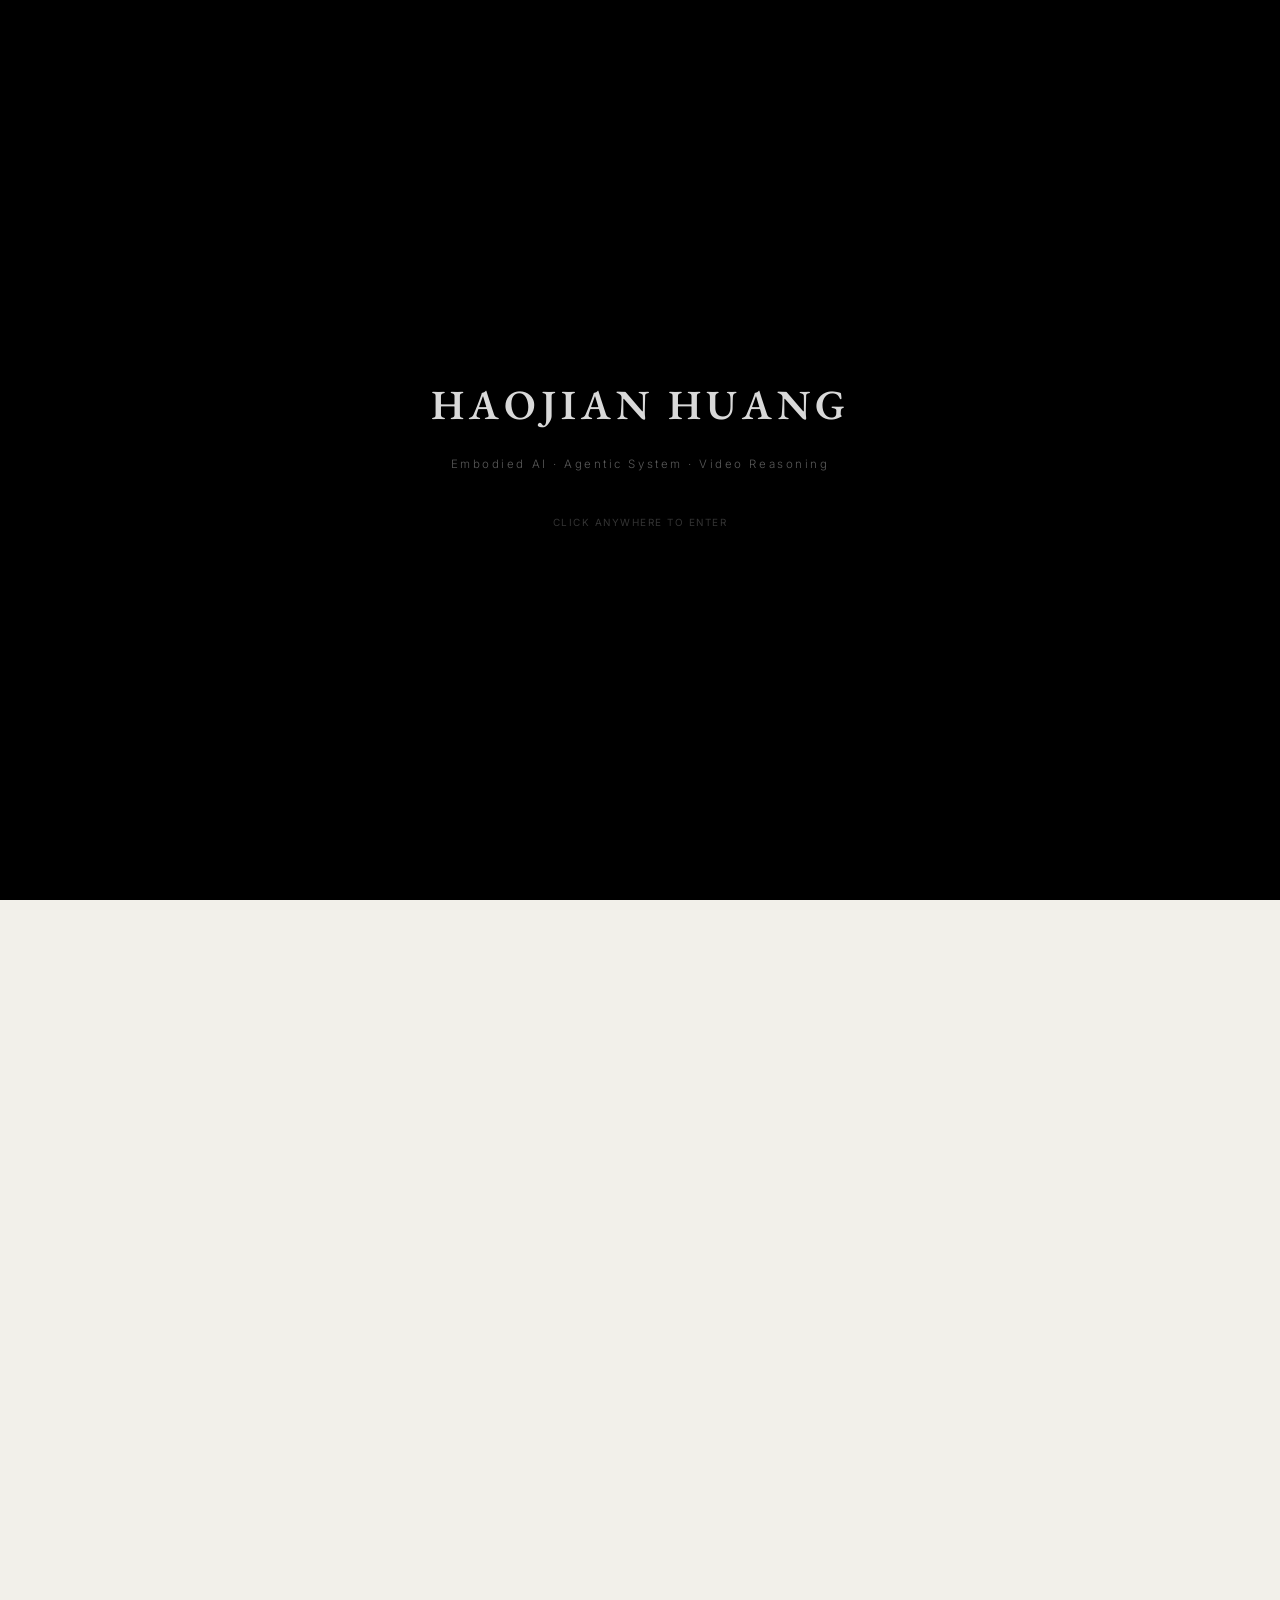
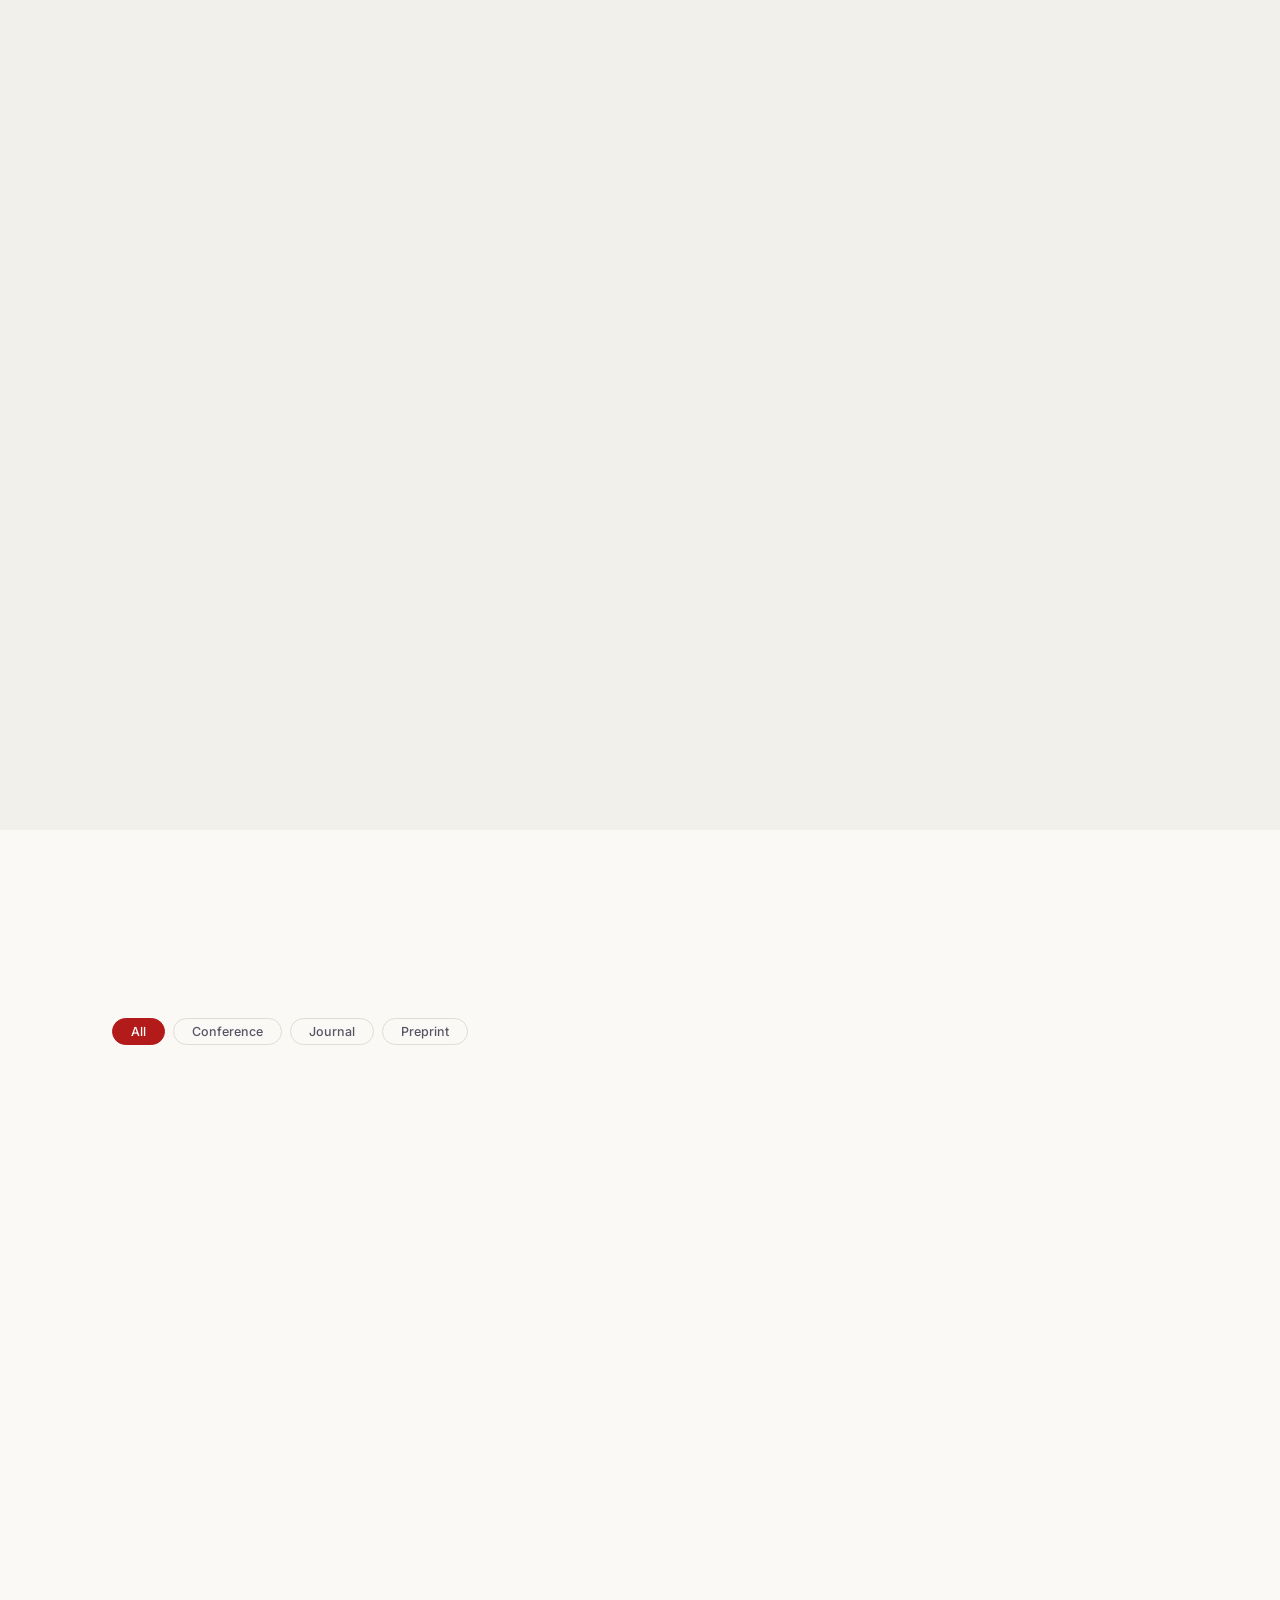
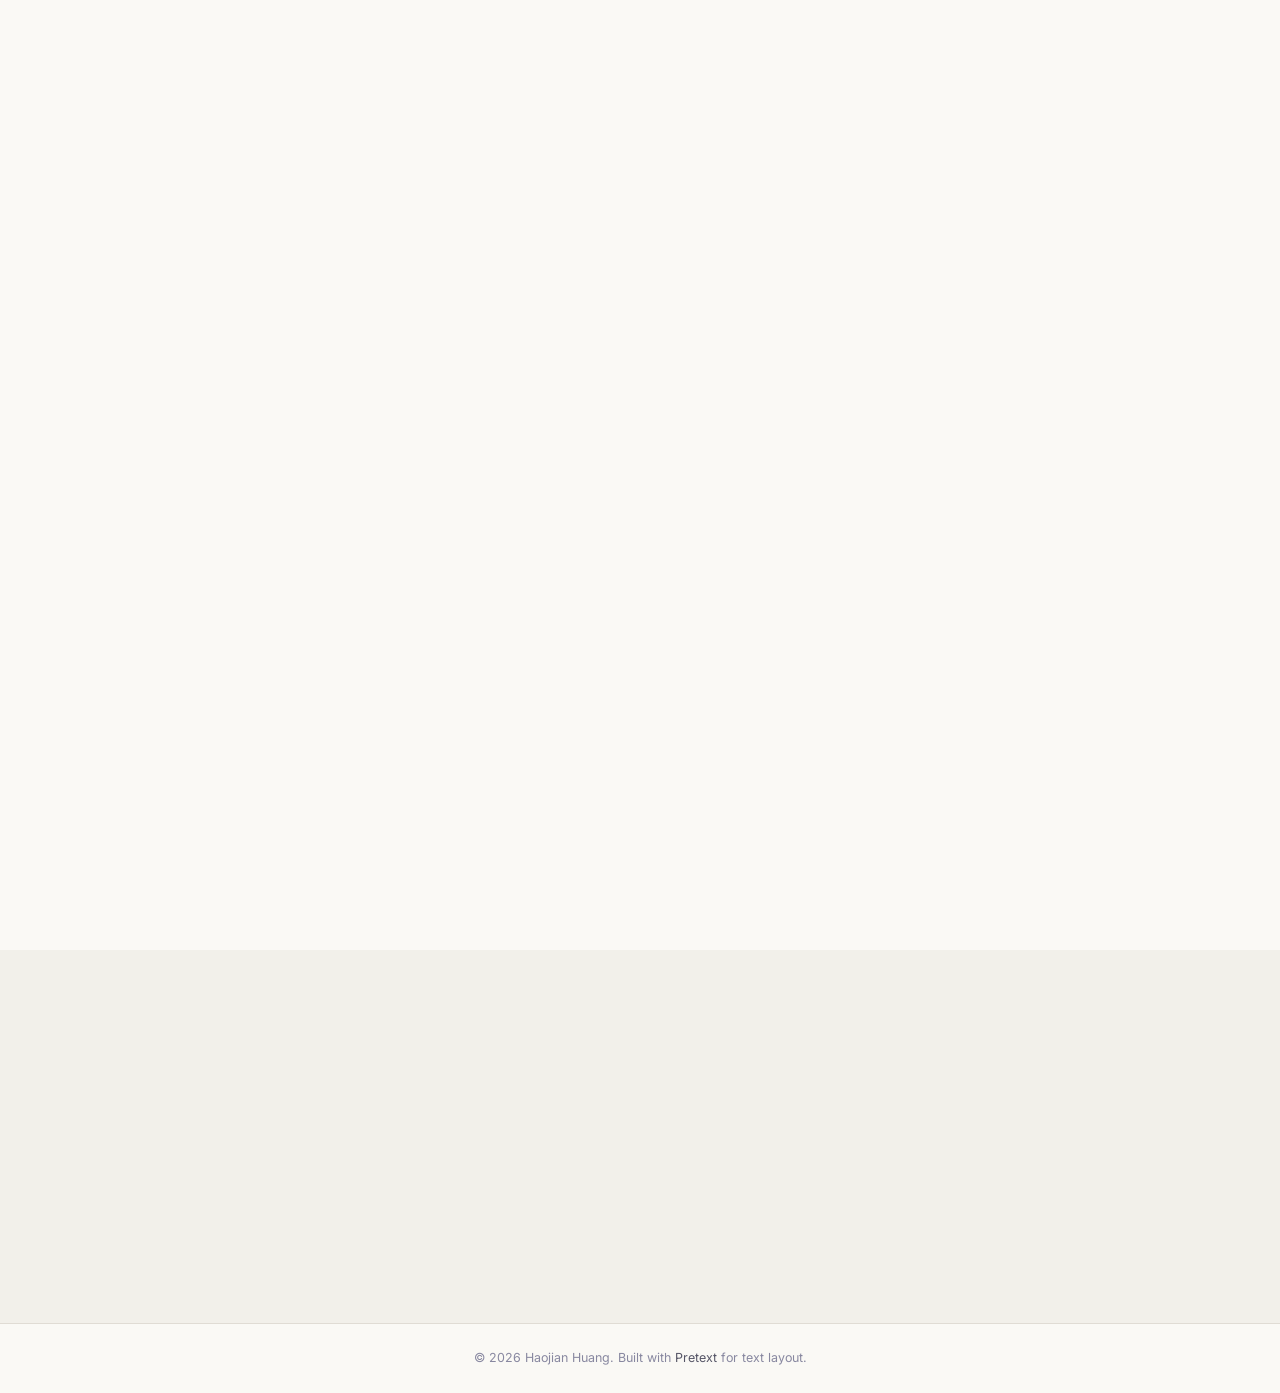
<file: index.html>
<!DOCTYPE html>
<html lang="en" data-theme="light">
<head>
  <meta charset="UTF-8">
  <meta name="viewport" content="width=device-width, initial-scale=1.0">
  <title>Haojian Huang (黃浩健) | Embodied AI Researcher</title>
  <meta name="description" content="Haojian Huang — Embodied AI Algorithm Researcher at Knowin. Embodied AI, Agentic Systems, Video Reasoning.">
  <meta name="author" content="Haojian Huang">
  <meta name="keywords" content="Haojian Huang, 黄浩健, 黃浩健, Embodied AI, 具身智能, Agentic System, 智能体, Knowin, 诺因智能, video reasoning, 视频推理, Find Fix Reason, Context Repair, 学术合作, 本科生科研, 招收实习生, research collaboration, ICML, NeurIPS, AAAI, ACM MM, ACL">
  <meta name="robots" content="index,follow,max-image-preview:large,max-snippet:-1,max-video-preview:-1">
  <meta name="googlebot" content="index,follow,max-image-preview:large,max-snippet:-1,max-video-preview:-1">
  <link rel="canonical" href="https://jethrojames.github.io/">
  <link rel="alternate" hreflang="en" href="https://jethrojames.github.io/">
  <link rel="alternate" hreflang="zh" href="https://jethrojames.github.io/">
  <meta property="og:title" content="Haojian Huang (黄浩健) | Embodied AI Researcher">
  <meta property="og:description" content="Embodied AI Algorithm Researcher at Knowin — Video Reasoning, Agentic Systems. Open to research collaboration.">
  <meta property="og:type" content="website">
  <meta property="og:url" content="https://jethrojames.github.io/">
  <meta property="og:image" content="https://jethrojames.github.io/me.jpg">
  <meta property="og:locale" content="en_US">
  <meta property="og:locale:alternate" content="zh_CN">
  <meta name="twitter:card" content="summary_large_image">
  <meta name="twitter:title" content="Haojian Huang (黄浩健) | Embodied AI Researcher">
  <meta name="twitter:description" content="Embodied AI Algorithm Researcher at Knowin. Open to collaboration with students of all backgrounds.">
  <meta name="twitter:image" content="https://jethrojames.github.io/me.jpg">
  <script type="application/ld+json">
  {
    "@context": "https://schema.org",
    "@type": "Person",
    "@id": "https://jethrojames.github.io/#person",
    "name": "Haojian Huang",
    "alternateName": ["黄浩健", "黃浩健"],
    "url": "https://jethrojames.github.io/",
    "image": "https://jethrojames.github.io/me.jpg",
    "description": "Embodied AI Algorithm Researcher at Knowin, working on embodied AI, agentic systems, and video reasoning.",
    "jobTitle": "Embodied AI Algorithm Researcher",
    "email": "mailto:haojianhuang927@gmail.com",
    "worksFor": {
      "@type": "Organization",
      "name": "Knowin"
    },
    "alumniOf": {
      "@type": "CollegeOrUniversity",
      "name": "The University of Hong Kong"
    },
    "knowsAbout": ["Embodied AI", "Agentic Systems", "Video Reasoning", "Multi-View Learning", "Evidential Deep Learning"],
    "sameAs": [
      "https://scholar.google.com/citations?user=ab5uUAcAAAAJ",
      "https://github.com/JethroJames"
    ]
  }
  </script>
  <link rel="preconnect" href="https://fonts.googleapis.com">
  <link rel="preconnect" href="https://fonts.gstatic.com" crossorigin>
  <link href="https://fonts.googleapis.com/css2?family=EB+Garamond:ital,wght@0,400;0,500;0,600;0,700;1,400;1,500&family=Inter:wght@300;400;500;600;700&family=JetBrains+Mono:wght@400;500&display=swap" rel="stylesheet">
  <link rel="stylesheet" href="style.css">
</head>
<body>

  <!-- Loading Screen -->
  <div class="loader" id="loader">
    <canvas id="cosmosCanvas"></canvas>
    <div class="loader-inner">
      <div class="loader-text">
        <span class="loader-char">H</span><span class="loader-char">a</span><span class="loader-char">o</span><span class="loader-char">j</span><span class="loader-char">i</span><span class="loader-char">a</span><span class="loader-char">n</span><span class="loader-char">&nbsp;</span><span class="loader-char">H</span><span class="loader-char">u</span><span class="loader-char">a</span><span class="loader-char">n</span><span class="loader-char">g</span>
      </div>
      <div class="loader-sub">Embodied AI · Agentic System · Video Reasoning</div>
      <div class="loader-skip">Click anywhere to enter</div>
    </div>
  </div>
  <script type="importmap">{"imports":{"three":"https://esm.sh/three@0.170.0","three/addons/":"https://esm.sh/three@0.170.0/examples/jsm/"}}</script>
  <script type="module">
  import * as THREE from 'three';
  import {EffectComposer} from 'three/addons/postprocessing/EffectComposer.js';
  import {RenderPass} from 'three/addons/postprocessing/RenderPass.js';
  import {UnrealBloomPass} from 'three/addons/postprocessing/UnrealBloomPass.js';

  const canvas = document.getElementById('cosmosCanvas');
  const renderer = new THREE.WebGLRenderer({canvas, antialias: true});
  renderer.setPixelRatio(Math.min(window.devicePixelRatio, 2));
  renderer.setSize(window.innerWidth, window.innerHeight);

  const scene = new THREE.Scene();
  scene.background = new THREE.Color(0x050302);
  scene.fog = new THREE.FogExp2(0x050302, 0.00045);

  const cam = new THREE.PerspectiveCamera(65, window.innerWidth / window.innerHeight, 0.1, 3000);
  cam.position.z = 0;

  const composer = new EffectComposer(renderer);
  composer.addPass(new RenderPass(scene, cam));
  const bloom = new UnrealBloomPass(
    new THREE.Vector2(window.innerWidth, window.innerHeight), 0.85, 0.8, 0.15
  );
  composer.addPass(bloom);

  function makeGlowTexture(size) {
    const c = document.createElement('canvas');
    c.width = c.height = size;
    const g = c.getContext('2d');
    const half = size / 2;
    const grad = g.createRadialGradient(half, half, 0, half, half, half);
    grad.addColorStop(0, 'rgba(255,220,160,0.7)');
    grad.addColorStop(0.03, 'rgba(255,200,130,0.45)');
    grad.addColorStop(0.1, 'rgba(220,170,100,0.18)');
    grad.addColorStop(0.25, 'rgba(180,120,60,0.06)');
    grad.addColorStop(0.5, 'rgba(100,60,25,0.015)');
    grad.addColorStop(1, 'rgba(0,0,0,0)');
    g.fillStyle = grad;
    g.fillRect(0, 0, size, size);
    return new THREE.CanvasTexture(c);
  }
  const glowTex = makeGlowTexture(512);

  function makeWarmGlow(size) {
    const c = document.createElement('canvas');
    c.width = c.height = size;
    const g = c.getContext('2d');
    const half = size / 2;
    const grad = g.createRadialGradient(half, half, 0, half, half, half);
    grad.addColorStop(0, 'rgba(255,240,200,0.9)');
    grad.addColorStop(0.02, 'rgba(255,210,150,0.5)');
    grad.addColorStop(0.08, 'rgba(240,180,100,0.2)');
    grad.addColorStop(0.2, 'rgba(200,130,50,0.06)');
    grad.addColorStop(0.45, 'rgba(120,70,20,0.012)');
    grad.addColorStop(1, 'rgba(0,0,0,0)');
    g.fillStyle = grad;
    g.fillRect(0, 0, size, size);
    return new THREE.CanvasTexture(c);
  }
  const warmGlow = makeWarmGlow(512);

  const DEPTH = 1800;
  const SPREAD = 600;
  const N = 7000;
  const geo = new THREE.BufferGeometry();
  const pos = new Float32Array(N * 3);
  const sizes = new Float32Array(N);
  const warmths = new Float32Array(N);
  for (let i = 0; i < N; i++) {
    pos[i*3]     = (Math.random() - 0.5) * SPREAD;
    pos[i*3 + 1] = (Math.random() - 0.5) * SPREAD;
    pos[i*3 + 2] = -Math.random() * DEPTH;
    const r = Math.random();
    sizes[i] = r < 0.7 ? 0.3 + r * 1.8 : 1.2 + r * 3.0;
    warmths[i] = 0.3 + Math.random() * 0.7;
  }
  geo.setAttribute('position', new THREE.BufferAttribute(pos, 3));
  geo.setAttribute('size', new THREE.BufferAttribute(sizes, 1));
  geo.setAttribute('warmth', new THREE.BufferAttribute(warmths, 1));

  const starMat = new THREE.ShaderMaterial({
    uniforms: { uTex: {value: glowTex}, uTime: {value: 0} },
    vertexShader: `
      attribute float size;
      attribute float warmth;
      uniform float uTime;
      varying float vAlpha;
      varying float vWarmth;
      void main(){
        vec4 mv = modelViewMatrix * vec4(position, 1.0);
        float dist = -mv.z;
        gl_PointSize = size * (450.0 / dist);
        gl_Position = projectionMatrix * mv;
        vAlpha = smoothstep(1600.0, 80.0, dist) * (0.55 + 0.25 * sin(uTime * 0.6 + position.x * 0.4 + position.y * 0.3));
        vWarmth = warmth;
      }
    `,
    fragmentShader: `
      uniform sampler2D uTex;
      varying float vAlpha;
      varying float vWarmth;
      void main(){
        vec4 tex = texture2D(uTex, gl_PointCoord);
        vec3 warm = vec3(1.0, 0.85 + vWarmth * 0.1, 0.6 + vWarmth * 0.15);
        gl_FragColor = vec4(tex.rgb * warm, tex.a * vAlpha);
      }
    `,
    transparent: true, depthWrite: false, blending: THREE.AdditiveBlending
  });
  scene.add(new THREE.Points(geo, starMat));

  // Streaming dust trails for dynamism
  const DUST_N = 2000;
  const dustGeo = new THREE.BufferGeometry();
  const dustPos = new Float32Array(DUST_N * 3);
  const dustSizes = new Float32Array(DUST_N);
  for (let i = 0; i < DUST_N; i++) {
    dustPos[i*3]     = (Math.random() - 0.5) * SPREAD * 1.2;
    dustPos[i*3 + 1] = (Math.random() - 0.5) * SPREAD * 1.2;
    dustPos[i*3 + 2] = -Math.random() * DEPTH;
    dustSizes[i] = 0.1 + Math.random() * 0.6;
  }
  dustGeo.setAttribute('position', new THREE.BufferAttribute(dustPos, 3));
  dustGeo.setAttribute('size', new THREE.BufferAttribute(dustSizes, 1));
  const dustMat = new THREE.ShaderMaterial({
    uniforms: { uTime: {value: 0} },
    vertexShader: `
      attribute float size;
      uniform float uTime;
      varying float vA;
      void main(){
        vec4 mv = modelViewMatrix * vec4(position, 1.0);
        float dist = -mv.z;
        gl_PointSize = size * (200.0 / dist);
        gl_Position = projectionMatrix * mv;
        vA = smoothstep(1600.0, 100.0, dist) * 0.3 * (0.5 + 0.5 * sin(uTime * 1.2 + position.z * 0.02));
      }
    `,
    fragmentShader: `
      varying float vA;
      void main(){
        float d = length(gl_PointCoord - 0.5) * 2.0;
        float a = smoothstep(1.0, 0.3, d) * vA;
        gl_FragColor = vec4(0.9, 0.7, 0.4, a);
      }
    `,
    transparent: true, depthWrite: false, blending: THREE.AdditiveBlending
  });
  scene.add(new THREE.Points(dustGeo, dustMat));

  const heroColors = [0xffd080, 0xffb860, 0xffe0a0, 0xf0a840, 0xffc870, 0xffa830, 0xffe8b0, 0xf0c060];
  const heroData = [
    {x: -40, y: 20,  z: -120, s: 80},
    {x: 60,  y: -15, z: -300, s: 110},
    {x: -20, y: -45, z: -500, s: 140},
    {x: 80,  y: 40,  z: -700, s: 170},
    {x: -70, y: -10, z: -420, s: 95},
    {x: 30,  y: 50,  z: -200, s: 65},
    {x: -90, y: -30, z: -600, s: 120},
    {x: 50,  y: -50, z: -850, s: 150},
  ];
  const heroSprites = [];
  heroData.forEach((h, i) => {
    const tex = i % 2 === 0 ? warmGlow : glowTex;
    const mat = new THREE.SpriteMaterial({
      map: tex, color: heroColors[i], transparent: true,
      blending: THREE.AdditiveBlending, depthWrite: false, opacity: 0.55
    });
    const sp = new THREE.Sprite(mat);
    sp.position.set(h.x, h.y, h.z);
    sp.scale.set(h.s, h.s, 1);
    scene.add(sp);
    heroSprites.push({sprite: sp, baseZ: h.z, size: h.s, phase: Math.random() * 6.28, baseOp: 0.55});
  });

  const nebData = [
    {x: -140, y: 70,  z: -500, s: 600, a: 0.08, c: 0x3a2010},
    {x: 120,  y: -50, z: -750, s: 700, a: 0.06, c: 0x301810},
    {x: -60,  y: -80, z: -950, s: 800, a: 0.05, c: 0x281408},
    {x: 70,   y: 90,  z: -400, s: 550, a: 0.045, c: 0x352518},
    {x: -100, y: -25, z: -1100,s: 900, a: 0.035, c: 0x201008},
    {x: 40,   y: -100,z: -600, s: 650, a: 0.04, c: 0x2a1a0f},
    {x: -30,  y: 110, z: -850, s: 750, a: 0.03, c: 0x1f1208},
  ];
  const nebSprites = [];
  nebData.forEach(n => {
    const mat = new THREE.SpriteMaterial({
      map: warmGlow, color: n.c, transparent: true,
      blending: THREE.AdditiveBlending, depthWrite: false, opacity: n.a
    });
    const sp = new THREE.Sprite(mat);
    sp.position.set(n.x, n.y, n.z);
    sp.scale.set(n.s, n.s, 1);
    scene.add(sp);
    nebSprites.push({sprite: sp, baseA: n.a, phase: Math.random() * 6.28});
  });

  let mouseX = 0, mouseY = 0;
  document.addEventListener('mousemove', e => {
    mouseX = (e.clientX / window.innerWidth - 0.5) * 2;
    mouseY = (e.clientY / window.innerHeight - 0.5) * 2;
  });

  const clock = new THREE.Clock();
  let alive = true;
  const baseSpeed = 35;

  function tick() {
    if (!alive) return;
    const t = clock.getElapsedTime();
    const dt = clock.getDelta();
    starMat.uniforms.uTime.value = t;
    dustMat.uniforms.uTime.value = t;

    const speed = baseSpeed + 8 * Math.sin(t * 0.15);
    cam.position.z -= speed * dt;

    const spiralR = 3;
    const targetX = mouseX * 12 + Math.sin(t * 0.1) * spiralR;
    const targetY = -mouseY * 9 + Math.cos(t * 0.08) * spiralR;
    cam.position.x += (targetX - cam.position.x) * 0.008;
    cam.position.y += (targetY - cam.position.y) * 0.008;
    cam.rotation.z = mouseX * -0.015 + Math.sin(t * 0.06) * 0.008;

    const pa = geo.attributes.position.array;
    for (let i = 0; i < N; i++) {
      if (pa[i*3+2] > cam.position.z + 20) {
        pa[i*3]     = cam.position.x + (Math.random() - 0.5) * SPREAD;
        pa[i*3 + 1] = cam.position.y + (Math.random() - 0.5) * SPREAD;
        pa[i*3 + 2] = cam.position.z - DEPTH + Math.random() * 50;
      }
    }
    geo.attributes.position.needsUpdate = true;

    const dpa = dustGeo.attributes.position.array;
    for (let i = 0; i < DUST_N; i++) {
      if (dpa[i*3+2] > cam.position.z + 15) {
        dpa[i*3]     = cam.position.x + (Math.random() - 0.5) * SPREAD * 1.2;
        dpa[i*3 + 1] = cam.position.y + (Math.random() - 0.5) * SPREAD * 1.2;
        dpa[i*3 + 2] = cam.position.z - DEPTH + Math.random() * 40;
      }
    }
    dustGeo.attributes.position.needsUpdate = true;

    heroSprites.forEach(h => {
      if (h.sprite.position.z > cam.position.z + 80) {
        h.sprite.position.z = cam.position.z - 700 - Math.random() * 500;
        h.sprite.position.x = cam.position.x + (Math.random() - 0.5) * SPREAD * 0.7;
        h.sprite.position.y = cam.position.y + (Math.random() - 0.5) * SPREAD * 0.7;
      }
      const pulse = 0.88 + 0.12 * Math.sin(t * 0.4 + h.phase);
      h.sprite.material.opacity = (h.baseOp || 0.55) * pulse;
      const sc = h.size * (0.95 + 0.05 * Math.sin(t * 0.25 + h.phase));
      h.sprite.scale.set(sc, sc, 1);
    });

    nebSprites.forEach(n => {
      const breathe = 0.85 + 0.15 * Math.sin(t * 0.12 + n.phase);
      n.sprite.material.opacity = n.baseA * breathe;
    });

    bloom.strength = 0.85 + 0.1 * Math.sin(t * 0.18);

    composer.render();
    requestAnimationFrame(tick);
  }
  tick();

  window.addEventListener('resize', () => {
    cam.aspect = window.innerWidth / window.innerHeight;
    cam.updateProjectionMatrix();
    renderer.setSize(window.innerWidth, window.innerHeight);
    composer.setSize(window.innerWidth, window.innerHeight);
  });

  const loaderEl = document.getElementById('loader');
  const ob = new MutationObserver(() => {
    if (loaderEl.classList.contains('done')) {
      setTimeout(() => { alive = false; renderer.dispose(); }, 900);
      ob.disconnect();
    }
  });
  ob.observe(loaderEl, {attributes: true, attributeFilter: ['class']});
  </script>

  <!-- WeChat QR Modal -->
  <div class="modal-overlay" id="wechatModal">
    <div class="modal-card">
      <button class="modal-close" id="modalClose" aria-label="Close">&times;</button>
      <h3 class="modal-title">WeChat</h3>
      <img src="Wechat.jpg" alt="WeChat QR Code" class="modal-qr">
      <p class="modal-hint">Scan to connect</p>
    </div>
  </div>

  <nav class="nav" id="nav">
    <div class="nav-inner">
      <a href="#" class="nav-logo">H. Huang</a>
      <div class="nav-links">
        <a href="#about">About</a>
        <a href="#news">News</a>
        <a href="#collaboration">Join Us</a>
        <a href="#publications">Publications</a>
        <a href="#contact">Contact</a>
        <button class="theme-toggle" id="themeToggle" aria-label="Toggle theme">
          <svg class="icon-sun" width="18" height="18" viewBox="0 0 24 24" fill="none" stroke="currentColor" stroke-width="2"><circle cx="12" cy="12" r="5"/><path d="M12 1v2M12 21v2M4.22 4.22l1.42 1.42M18.36 18.36l1.42 1.42M1 12h2M21 12h2M4.22 19.78l1.42-1.42M18.36 5.64l1.42-1.42"/></svg>
          <svg class="icon-moon" width="18" height="18" viewBox="0 0 24 24" fill="none" stroke="currentColor" stroke-width="2"><path d="M21 12.79A9 9 0 1 1 11.21 3 7 7 0 0 0 21 12.79z"/></svg>
        </button>
      </div>
      <button class="nav-hamburger" id="navHamburger" aria-label="Menu">
        <span></span><span></span><span></span>
      </button>
    </div>
  </nav>

  <header class="hero" id="hero">
    <div class="hero-bg">
      <div class="hero-orb hero-orb-1"></div>
      <div class="hero-orb hero-orb-2"></div>
      <div class="hero-orb hero-orb-3"></div>
    </div>
    <canvas id="pretextCanvas" aria-hidden="true"></canvas>
    <div class="hero-content">
      <div class="hero-info">
        <p class="hero-greeting">Hello, I am</p>
        <h1 class="hero-name">Haojian Huang</h1>
        <p class="hero-chinese">黃浩健</p>
        <div class="hero-rule"></div>
        <p class="hero-role">Embodied AI Algorithm Researcher</p>
        <p class="hero-affiliation">Knowin</p>
        <p class="hero-quote"><em>"Do not go gentle into that good night"</em></p>
        <div class="hero-links">
          <a href="mailto:haojianhuang927@gmail.com" class="hero-link">
            <svg width="16" height="16" viewBox="0 0 24 24" fill="none" stroke="currentColor" stroke-width="2"><rect x="2" y="4" width="20" height="16" rx="2"/><path d="m22 7-8.97 5.7a1.94 1.94 0 0 1-2.06 0L2 7"/></svg>
            Email
          </a>
          <a href="https://github.com/JethroJames" target="_blank" class="hero-link">
            <svg width="16" height="16" viewBox="0 0 24 24" fill="currentColor"><path d="M12 0c-6.626 0-12 5.373-12 12 0 5.302 3.438 9.8 8.207 11.387.599.111.793-.261.793-.577v-2.234c-3.338.726-4.033-1.416-4.033-1.416-.546-1.387-1.333-1.756-1.333-1.756-1.089-.745.083-.729.083-.729 1.205.084 1.839 1.237 1.839 1.237 1.07 1.834 2.807 1.304 3.492.997.107-.775.418-1.305.762-1.604-2.665-.305-5.467-1.334-5.467-5.931 0-1.311.469-2.381 1.236-3.221-.124-.303-.535-1.524.117-3.176 0 0 1.008-.322 3.301 1.23A11.509 11.509 0 0 1 12 5.803c1.02.005 2.047.138 3.006.404 2.291-1.552 3.297-1.23 3.297-1.23.653 1.653.242 2.874.118 3.176.77.84 1.235 1.911 1.235 3.221 0 4.609-2.807 5.624-5.479 5.921.43.372.823 1.102.823 2.222v3.293c0 .319.192.694.801.576C20.566 21.797 24 17.3 24 12c0-6.627-5.373-12-12-12z"/></svg>
            GitHub
          </a>
          <a href="https://scholar.google.com/citations?user=ab5uUAcAAAAJ" target="_blank" class="hero-link">
            <svg width="16" height="16" viewBox="0 0 24 24" fill="currentColor"><path d="M5.242 13.769L0 9.5 12 0l12 9.5-5.242 4.269C17.548 11.249 14.978 9.5 12 9.5c-2.977 0-5.548 1.748-6.758 4.269zM12 10a7 7 0 1 0 0 14 7 7 0 0 0 0-14z"/></svg>
            Scholar
          </a>
          <button class="hero-link wechat-btn" id="wechatBtn" type="button">
            <svg width="16" height="16" viewBox="0 0 24 24" fill="currentColor"><path d="M8.691 2.188C3.891 2.188 0 5.476 0 9.53c0 2.212 1.17 4.203 3.002 5.55a.59.59 0 0 1 .213.665l-.39 1.48c-.019.07-.048.141-.048.213 0 .163.13.295.295.295a.328.328 0 0 0 .167-.054l1.903-1.114a.864.864 0 0 1 .717-.098 10.16 10.16 0 0 0 2.837.403c.276 0 .543-.027.811-.05a6.127 6.127 0 0 1-.233-1.678c0-3.554 3.195-6.436 7.13-6.436.259 0 .51.022.762.044C16.463 4.715 12.917 2.188 8.691 2.188zM5.785 7.119a1.028 1.028 0 1 1 0-2.056 1.028 1.028 0 0 1 0 2.056zm5.813 0a1.028 1.028 0 1 1 0-2.056 1.028 1.028 0 0 1 0 2.056zm4.56 11.237c-3.457 0-6.267-2.529-6.267-5.654 0-3.125 2.81-5.654 6.267-5.654 3.458 0 6.267 2.529 6.267 5.654 0 3.125-2.81 5.654-6.267 5.654zm-2.87-6.34a.856.856 0 1 1 0-1.712.856.856 0 0 1 0 1.712zm5.74 0a.856.856 0 1 1 0-1.712.856.856 0 0 1 0 1.712z"/></svg>
            WeChat
          </button>
        </div>
      </div>
      <div class="hero-avatar">
        <div class="avatar-frame">
          <img src="me.jpg" alt="Haojian Huang" class="avatar-img">
        </div>
      </div>
    </div>
  </header>

  <main>

    <section class="section" id="about">
      <div class="container">
        <h2 class="section-title reveal-text">About</h2>
        <div class="about-grid">
          <div class="bio">
            <p class="reveal-text">
              Haojian Huang is currently an <strong>Embodied AI Algorithm Researcher</strong> at <strong>Knowin</strong>,
              focusing on <strong>Embodied AI</strong> and <strong>Agentic Systems</strong>, dedicated to building
              more interactive and reliable agent-based solutions.
              He graduated from The University of Hong Kong, and has published
              at top-tier venues such as ICML, NeurIPS, and AAAI.
              His vision is to bring robots into every household, making physical AI accessible to everyone.
            </p>
            <p class="reveal-text bio-zh">
              黄浩健，现任<strong>诺因智能（Knowin）</strong>具身智能算法研究员，研究方向包括<strong>具身智能</strong>、<strong>智能体系统</strong>与<strong>视频推理</strong>，致力于构建更具交互性和可靠性的智能体解决方案。毕业于香港大学，研究成果发表于 ICML、NeurIPS、AAAI 等多个人工智能顶级会议。他的理想是让机器人走进千家万户，让每个人都能享受物理 AI 带来的智能生活。
            </p>
          </div>
          <div class="about-sidebar">
            <div class="about-card">
              <h3>Research Interests</h3>
              <ul class="interest-tags">
                <li>Video Reasoning</li>
                <li>Embodied AI</li>
                <li>Agentic System</li>
              </ul>
            </div>
          </div>
        </div>
      </div>
    </section>

    <section class="section section-alt" id="news">
      <div class="container">
        <h2 class="section-title reveal-text">News</h2>
        <div class="news-timeline">
          <div class="news-item"><span class="news-date">2026.07</span><span class="news-badge badge-conf" style="text-transform:none">ECCV 2026</span><p>One paper accepted to <strong>ECCV 2026</strong>.</p></div>
          <div class="news-item"><span class="news-date">2026.05</span><span class="news-badge badge-conf" style="text-transform:none">ICML 2026</span><p><strong>Find, Fix, Reason: Context Repair for Video Reasoning</strong> accepted to <strong>ICML 2026</strong>.</p></div>
          <div class="news-item"><span class="news-date">2026.02</span><span class="news-badge badge-conf" style="text-transform:none">ICME 2026</span><p>One paper accepted to <strong>ICME 2026</strong>.</p></div>
          <div class="news-item"><span class="news-date">2025.12</span><span class="news-badge badge-conf" style="text-transform:none">AAAI 2026</span><p>Two papers accepted to <strong>AAAI 2026</strong>.</p></div>
          <div class="news-item"><span class="news-date">2025.09</span><span class="news-badge badge-conf" style="text-transform:none">NeurIPS 2025</span><p>One paper accepted to <strong>NeurIPS 2025</strong>.</p></div>
          <div class="news-item"><span class="news-date">2025.07</span><span class="news-badge badge-conf" style="text-transform:none">ACM MM 2025</span><p>Two papers accepted to <strong>ACM MM 2025</strong>.</p></div>
          <div class="news-item"><span class="news-date">2025.05</span><span class="news-badge badge-conf" style="text-transform:none">ACL 2025 Findings</span><p>One paper accepted to <strong>ACL 2025 Findings</strong>.</p></div>
          <div class="news-item"><span class="news-date">2025.01</span><span class="news-badge badge-conf" style="text-transform:none">ICML 2025</span><p>One paper accepted to <strong>ICML 2025</strong>.</p></div>
          <div class="news-item"><span class="news-date">2024.12</span><span class="news-badge badge-conf" style="text-transform:none">AAAI 2025</span><p>One paper accepted to <strong>AAAI 2025</strong>.</p></div>
          <div class="news-item"><span class="news-date">2024.07</span><span class="news-badge badge-conf" style="text-transform:none">ACM MM 2024</span><p>Two papers accepted to <strong>ACM MM 2024</strong>.</p></div>
          <div class="news-item"><span class="news-date">2024.06</span><span class="news-badge badge-journal" style="text-transform:none">KBS 2024</span><p>One paper accepted to <strong>Knowledge-Based Systems</strong>.</p></div>
        </div>
      </div>
    </section>

    <section class="section collab-section" id="collaboration">
      <div class="container">
        <h2 class="section-title reveal-text">Open to Collaboration</h2>
        <p class="collab-slogan reveal-text">We believe robots will enter every home. <strong>Join us to make it happen.</strong></p>

        <div class="collab-layout">
          <article class="collab-spotlight reveal-text">
            <p class="collab-eyebrow">Research Collaboration · Internship · Mentorship</p>
            <h3>Build embodied AI that can actually enter daily life.</h3>
            <p>We welcome students from <strong>all universities and degree levels</strong> — undergraduates, master's students, and independent builders who care about research quality. If you are curious, self-driven, and serious about intelligent systems, you are a strong fit.</p>
            <p class="collab-spotlight-zh">我们欢迎<strong>所有学校、所有学历</strong>的同学加入。无论你是本科生、硕士生，还是正在独立做项目的研究者，只要你对具身智能充满热情、愿意把问题做深做实，都欢迎联系我交流合作。优秀的合作者将有机会获得推荐至<strong>香港科技大学、香港中文大学攻读全额奖学金博士</strong>的机会。</p>
            <div class="collab-tags">
              <span>All universities</span>
              <span>Undergrad to Master</span>
              <span>Remote or on-site</span>
              <span>Research-first mentorship</span>
            </div>
          </article>

          <div class="collab-side">
            <div class="collab-card reveal-text">
              <h3>What We Offer</h3>
              <ul>
                <li>Hands-on research on <strong>Embodied AI, Agentic Systems, and Video Reasoning</strong></li>
                <li>Publish at <strong>top AI venues</strong> (ICML, NeurIPS, ICLR, CVPR, AAAI, ACL) and <strong>top robotics venues</strong> (RSS, CoRL, ICRA, IROS)</li>
                <li>Flexible modes: remote projects, summer internships, and long-term mentorship</li>
                <li>Recommendation for <strong>fully-funded Ph.D. at HKUST and CUHK</strong></li>
              </ul>
            </div>

            <div class="collab-card collab-contact-card reveal-text">
              <h3>How to Reach Me</h3>
              <p>Send a brief intro, your interests, and any useful paper, code, or project links. The QR code stays hidden until requested so the page remains clean.</p>
              <div class="collab-cta">
                <a href="mailto:haojianhuang927@gmail.com" class="collab-cta-btn collab-cta-email">
                  <svg width="16" height="16" viewBox="0 0 24 24" fill="none" stroke="currentColor" stroke-width="2"><rect x="2" y="4" width="20" height="16" rx="2"/><path d="m22 7-8.97 5.7a1.94 1.94 0 0 1-2.06 0L2 7"/></svg>
                  Email Me
                </a>
                <button class="collab-cta-btn collab-cta-wechat" id="collabWechatBtn" type="button">
                  <svg width="16" height="16" viewBox="0 0 24 24" fill="currentColor"><path d="M8.5 13.5a1 1 0 1 1 0-2 1 1 0 0 1 0 2Zm5 0a1 1 0 1 1 0-2 1 1 0 0 1 0 2ZM9.5 3C5.36 3 2 5.91 2 9.5c0 1.93 1.06 3.66 2.73 4.88l-.54 2.13 2.4-1.27c.88.26 1.82.41 2.8.44A6.7 6.7 0 0 1 9 13.5C9 10.46 11.69 8 15 8c.54 0 1.07.06 1.57.17C15.77 5.19 12.9 3 9.5 3Zm8.36 7.2a.75.75 0 1 1 0-1.5.75.75 0 0 1 0 1.5Zm-3.72 0a.75.75 0 1 1 0-1.5.75.75 0 0 1 0 1.5ZM15 9c-2.76 0-5 1.79-5 4s2.24 4 5 4c.56 0 1.1-.08 1.6-.22l1.9 1 -.42-1.67C19.14 15.22 20 14.2 20 13c0-2.21-2.24-4-5-4Z"/></svg>
                  Open WeChat QR
                </button>
              </div>
              <p class="collab-contact-note">Best for first contact: a short self-introduction plus one or two representative links.</p>
            </div>
          </div>
        </div>
      </div>
    </section>

    <section class="section" id="publications">
      <div class="container">
        <h2 class="section-title reveal-text">Selected Publications</h2>
        <p class="section-subtitle reveal-text">Full list on <a href="https://scholar.google.com/citations?user=ab5uUAcAAAAJ" target="_blank">Google Scholar</a>. <span class="pub-note">&dagger; Corresponding author.</span></p>

        <div class="pub-filters">
          <button class="pub-filter active" data-filter="all">All</button>
          <button class="pub-filter" data-filter="conference">Conference</button>
          <button class="pub-filter" data-filter="journal">Journal</button>
          <button class="pub-filter" data-filter="preprint">Preprint</button>
        </div>

        <div class="pub-grid" id="pubList">

          <!-- ===== 2026 ===== -->

          <article class="pub-card" data-type="conference" data-url="https://jethrojames.github.io/VidPair-Halluc/">
            <div class="pub-banner"><img src="VidPair-Halluc/assets/posters/clean_clock_black.jpg" alt="No Place to Hide: Benchmarking Video Hallucination with Background-Controlled Pairs" class="banner-img" loading="lazy"><span class="pub-venue-badge">ECCV 2026</span></div>
            <div class="pub-body">
              <h3 class="pub-title">No Place to Hide: Benchmarking Video Hallucination with Background-Controlled Pairs</h3>
              <p class="pub-authors"><strong>Haojian Huang</strong>, Harold Haodong Chen, Meng Luo, Junjia Du, Shanqing Xu, Ziheng Chen, Yanxiang Huang, Yinchuan Li, Yingcong Chen</p>
              <div class="pub-links"><a href="https://jethrojames.github.io/VidPair-Halluc/" target="_blank" class="pub-link">Project</a><a href="https://github.com/JethroJames/VidPair-Halluc" target="_blank" class="pub-link">Code</a><a href="https://huggingface.co/datasets/Jethro37/VidPair-Halluc" target="_blank" class="pub-link">Dataset</a><a href="VidPair-Halluc/main_arxiv.pdf" target="_blank" class="pub-link">Paper</a></div>
            </div>
          </article>

          <article class="pub-card" data-type="conference" data-url="https://arxiv.org/abs/2604.16243">
            <div class="pub-banner"><img src="img/ffr.png" alt="Find, Fix, Reason: Context Repair for Video Reasoning" class="banner-img" loading="lazy"><span class="pub-venue-badge">ICML 2026</span></div>
            <div class="pub-body">
              <h3 class="pub-title">Find, Fix, Reason: Context Repair for Video Reasoning</h3>
              <p class="pub-authors"><strong>Haojian Huang</strong>, Chuanyu Qin, Yinchuan Li, Yingcong Chen</p>
              <div class="pub-links"><a href="https://jethrojames.github.io/FFR/" target="_blank" class="pub-link">Project</a><a href="https://github.com/JethroJames/FFR" target="_blank" class="pub-link">Code</a><a href="https://arxiv.org/abs/2604.16243" target="_blank" class="pub-link">Paper</a></div>
            </div>
          </article>

          <article class="pub-card" data-type="conference" data-url="https://arxiv.org/abs/2512.00953">
            <div class="pub-banner"><img src="img/aaai2026.png" alt="Adaptive Evidential Learning for Temporal-Semantic Robustness in Moment Retrieval" class="banner-img" loading="lazy"><span class="pub-venue-badge">AAAI 2026</span></div>
            <div class="pub-body">
              <h3 class="pub-title">Adaptive Evidential Learning for Temporal-Semantic Robustness in Moment Retrieval</h3>
              <p class="pub-authors"><strong>Haojian Huang</strong>, Kaijing Ma, Jin Chen, Haodong Chen, Zhiwen Wu, Xianghao Zang, Han Fang, Chao Ban, Hao Sun, Mulin Chen, Xuelong Li</p>
            </div>
          </article>

          <article class="pub-card" data-type="conference" data-url="https://arxiv.org/abs/2509.12718">
            <div class="pub-banner"><img src="img/evoempir.png" alt="EvoEmpirBench: Dynamic Spatial Reasoning with Agent-ExpVer" class="banner-img" loading="lazy"><span class="pub-venue-badge">AAAI 2026</span></div>
            <div class="pub-body">
              <h3 class="pub-title">EvoEmpirBench: Dynamic Spatial Reasoning with Agent-ExpVer</h3>
              <p class="pub-authors">Pukun Zhao, Longxiang Wang, Miaowei Wang, Chen Chen, Fanqing Zhou, <strong>Haojian Huang</strong><sup>&dagger;</sup></p>
            </div>
          </article>

          <article class="pub-card" data-type="conference" data-url="https://arxiv.org/abs/2604.00558">
            <div class="pub-banner"><img src="img/star.png" alt="STAR: Mitigating Cascading Errors in Spatial Reasoning" class="banner-img" loading="lazy"><span class="pub-venue-badge">ICME 2026</span></div>
            <div class="pub-body">
              <h3 class="pub-title">STAR: Mitigating Cascading Errors in Spatial Reasoning via Turn-point Alignment and Segment-level DPO</h3>
              <p class="pub-authors">Pukun Zhao, Longxiang Wang, Chen Chen, Peicheng Wang, Fanqing Zhou, Runze Li, <strong>Haojian Huang</strong><sup>&dagger;</sup></p>
            </div>
          </article>

          <!-- ===== 2025 ===== -->

          <article class="pub-card" data-type="conference" data-url="https://arxiv.org/abs/2504.13122">
            <div class="pub-banner"><img src="img/hstdpo.png" alt="Video Hierarchical Spatial-Temporal Direct Preference Optimization" class="banner-img" loading="lazy"><span class="pub-venue-badge">ICML 2025</span></div>
            <div class="pub-body">
              <h3 class="pub-title">Video Hierarchical Spatial-Temporal Direct Preference Optimization for Large Video Models</h3>
              <p class="pub-authors"><strong>Haojian Huang</strong>, Haodong Chen, Shiwu Wu, Minghe Luo, Junfeng Fu, Xiangyang Du, Hui Zhang, Hongyuan Fei</p>
              <div class="pub-links"><a href="https://github.com/HaroldChen19/VistaDPO" target="_blank" class="pub-link">Code</a></div>
            </div>
          </article>

          <article class="pub-card" data-type="conference" data-url="https://arxiv.org/abs/2508.10858">
            <div class="pub-banner"><img src="img/hfpo.png" alt="Hierarchical Fine-grained Preference Optimization for Video Generation" class="banner-img" loading="lazy"><span class="pub-venue-badge">NeurIPS 2025</span></div>
            <div class="pub-body">
              <h3 class="pub-title">Hierarchical Fine-grained Preference Optimization for Physically Plausible Video Generation</h3>
              <p class="pub-authors">Haodong Chen, <strong>Haojian Huang</strong>, Qinghao Chen, Hao Yang, Shih-Neng Lim</p>
              <div class="pub-links"><a href="https://haroldchen19.github.io/PhysHPO-Page/" target="_blank" class="pub-link">Project</a></div>
            </div>
          </article>

          <article class="pub-card" data-type="conference" data-url="https://arxiv.org/abs/2509.11796">
            <div class="pub-banner"><img src="img/finequest.png" alt="FineQuest: Adaptive Knowledge-Assisted Sports Video Understanding" class="banner-img" loading="lazy"><span class="pub-venue-badge">ACM MM 2025</span></div>
            <div class="pub-body">
              <h3 class="pub-title">FineQuest: Adaptive Knowledge-Assisted Sports Video Understanding via Agent-of-Thoughts Reasoning</h3>
              <p class="pub-authors">Haodong Chen, <strong>Haojian Huang</strong>, Xing Xing Yin, Dian Shao</p>
            </div>
          </article>

          <article class="pub-card" data-type="conference" data-url="https://arxiv.org/abs/2507.10432">
            <div class="pub-banner"><img src="img/aigiq.png" alt="Text-Visual Semantic Constrained AI-Generated Image Quality Assessment" class="banner-img" loading="lazy"><span class="pub-venue-badge">ACM MM 2025</span></div>
            <div class="pub-body">
              <h3 class="pub-title">Text-Visual Semantic Constrained AI-Generated Image Quality Assessment</h3>
              <p class="pub-authors">Qizhi Li, Qiuying Yan, <strong>Haojian Huang</strong>, Pengwei Wu, Hui Zhang, Yue Zhang</p>
            </div>
          </article>

          <article class="pub-card" data-type="conference" data-url="https://arxiv.org/abs/2503.06689">
            <div class="pub-banner"><img src="img/dependeval.png" alt="DependEval: Benchmarking LLMs for Repository Dependency Understanding" class="banner-img" loading="lazy"><span class="pub-venue-badge">ACL 2025 Findings</span></div>
            <div class="pub-body">
              <h3 class="pub-title">DependEval: Benchmarking LLMs for Repository Dependency Understanding</h3>
              <p class="pub-authors">Junjia Du, Yadi Liu, Hongcheng Guo, Jiawei Wang, <strong>Haojian Huang</strong>, Yunyi Ni, Zhoujun Li</p>
              <div class="pub-links"><a href="https://github.com/ink7-sudo/DependEval" target="_blank" class="pub-link">Code</a></div>
            </div>
          </article>

          <article class="pub-card" data-type="conference" data-url="https://arxiv.org/abs/2503.15138">
            <div class="pub-banner"><img src="img/videogen.png" alt="VideoGen-of-Thought: Step-by-step Multi-shot Video Generation" class="banner-img" loading="lazy"><span class="pub-venue-badge">NeurIPS-W 2025 <span class="oral-badge">Oral</span></span></div>
            <div class="pub-body">
              <h3 class="pub-title">VideoGen-of-Thought: Step-by-step Generating Multi-shot Video with Minimal Manual Intervention</h3>
              <p class="pub-authors">Mingzhe Zheng, Yongqi Xu, <strong>Haojian Huang</strong>, Xuemeng Ma, Yongkang Liu, Wenqi Shu, et al.</p>
              <div class="pub-links"><a href="https://github.com/DuNGEOnmassster/VideoGen-of-Thought" target="_blank" class="pub-link">Code</a><a href="https://cheliosoops.github.io/VGoT/" target="_blank" class="pub-link">Project</a></div>
            </div>
          </article>

          <article class="pub-card" data-type="conference" data-url="https://arxiv.org/abs/2409.00755">
            <div class="pub-banner"><img src="img/tuned.png" alt="Trusted Unified Feature-Neighborhood Dynamics for Multi-View Classification" class="banner-img" loading="lazy"><span class="pub-venue-badge">AAAI 2025</span></div>
            <div class="pub-body">
              <h3 class="pub-title">Trusted Unified Feature-Neighborhood Dynamics for Multi-View Classification</h3>
              <p class="pub-authors"><strong>Haojian Huang</strong>, Chuanyu Qin, Zhe Liu, Kaijing Ma, Jin Chen, Han Fang, Chao Ban, Hao Sun, Zhongjiang He</p>
              <div class="pub-links"><a href="https://github.com/JethroJames/TUNED" target="_blank" class="pub-link">Code</a></div>
            </div>
          </article>

          <article class="pub-card" data-type="preprint" data-url="https://arxiv.org/abs/2511.21021">
            <div class="pub-banner"><img src="img/structure_aware.png" alt="Structure-Aware Prototype Guided Trusted Multi-View Classification" class="banner-img" loading="lazy"><span class="pub-venue-badge">arXiv 2025</span></div>
            <div class="pub-body">
              <h3 class="pub-title">Structure-Aware Prototype Guided Trusted Multi-View Classification</h3>
              <p class="pub-authors"><strong>Haojian Huang</strong>, Jiaxin Shi, Zhe Liu, Haodong Chen, Han Fang, Hao Sun, Zhongjiang He</p>
            </div>
          </article>

          <!-- ===== 2024 ===== -->

          <article class="pub-card" data-type="conference" data-url="https://arxiv.org/abs/2404.09640">
            <div class="pub-banner"><img src="img/crest.png" alt="CREST: Cross-modal Resonance through Evidential Deep Learning for Zero-Shot Learning" class="banner-img" loading="lazy"><span class="pub-venue-badge">ACM MM 2024</span></div>
            <div class="pub-body">
              <h3 class="pub-title">CREST: Cross-modal Resonance through Evidential Deep Learning for Enhanced Zero-Shot Learning</h3>
              <p class="pub-authors"><strong>Haojian Huang</strong>, Xiaozhen Qiao, Zhuo Chen, Haodong Chen, Bingyu Li, Zhe Sun, Mulin Chen, Xuelong Li</p>
              <div class="pub-links"><a href="https://github.com/JethroJames/CREST" target="_blank" class="pub-link">Code</a><a href="https://arxiv.org/abs/2404.09640" target="_blank" class="pub-link">Paper</a></div>
            </div>
          </article>

          <article class="pub-card" data-type="conference" data-url="https://arxiv.org/abs/2407.02157">
            <div class="pub-banner"><img src="img/finecliper.png" alt="FineCLIPER: Multi-modal Fine-grained CLIP for Facial Expression Recognition" class="banner-img" loading="lazy"><span class="pub-venue-badge">ACM MM 2024</span></div>
            <div class="pub-body">
              <h3 class="pub-title">FineCLIPER: Multi-modal Fine-grained CLIP for Dynamic Facial Expression Recognition with AdaptERs</h3>
              <p class="pub-authors">Haodong Chen, <strong>Haojian Huang</strong>, Junhao Dong, Mingzhe Zheng, Dian Shao</p>
              <div class="pub-links"><a href="https://haroldchen19.github.io/FineCLIPER-Page/" target="_blank" class="pub-link">Project</a></div>
            </div>
          </article>

          <article class="pub-card" data-type="journal" data-url="https://doi.org/10.1016/j.knosys.2024.111770">
            <div class="pub-banner"><img src="img/kbs.png" alt="Adaptive Weighted Multi-View Evidential Clustering with Feature Preference" class="banner-img" loading="lazy"><span class="pub-venue-badge">KBS 2024</span></div>
            <div class="pub-body">
              <h3 class="pub-title">Adaptive Weighted Multi-View Evidential Clustering with Feature Preference</h3>
              <p class="pub-authors">Zhe Liu, <strong>Haojian Huang</strong>, Sukumar Letchmunan, Muhammet Deveci</p>
              <div class="pub-links"><a href="https://github.com/JethroJames/WMVEC-FP" target="_blank" class="pub-link">Code</a></div>
            </div>
          </article>

          <article class="pub-card" data-type="preprint" data-url="https://arxiv.org/abs/2410.02768">
            <div class="pub-banner"><img src="img/bovila.png" alt="Uncertainty-Guided Self-Questioning and Answering for Video-Language Alignment" class="banner-img" loading="lazy"><span class="pub-venue-badge">arXiv 2024</span></div>
            <div class="pub-body">
              <h3 class="pub-title">Uncertainty-Guided Self-Questioning and Answering for Video-Language Alignment</h3>
              <p class="pub-authors">Jin Chen, Kaijing Ma, <strong>Haojian Huang</strong>, Han Fang, Hao Sun, Mahdi Hosseinzadeh, Zhe Liu</p>
              <div class="pub-links"><a href="https://arxiv.org/abs/2410.02768" target="_blank" class="pub-link">Paper</a></div>
            </div>
          </article>

          <article class="pub-card" data-type="preprint" data-url="https://arxiv.org/abs/2409.07388">
            <div class="pub-banner"><img src="img/affective.png" alt="Recent Trends of Multimodal Affective Computing Survey" class="banner-img" loading="lazy"><span class="pub-venue-badge">arXiv 2024</span></div>
            <div class="pub-body">
              <h3 class="pub-title">Recent Trends of Multimodal Affective Computing: A Survey from NLP Perspective</h3>
              <p class="pub-authors">Guoyong Hu, Yuxuan Xin, Wenyu Lyu, <strong>Haojian Huang</strong>, Chang Sun, Zhihong Zhu, et al.</p>
              <div class="pub-links"><a href="https://arxiv.org/abs/2409.07388" target="_blank" class="pub-link">Paper</a></div>
            </div>
          </article>

          <article class="pub-card" data-type="preprint" data-url="https://arxiv.org/abs/2408.13123">
            <div class="pub-banner"><img src="img/partial_mvc.png" alt="Evidential Deep Partial Multi-View Classification With Discount Fusion" class="banner-img" loading="lazy"><span class="pub-venue-badge">arXiv 2024</span></div>
            <div class="pub-body">
              <h3 class="pub-title">Evidential Deep Partial Multi-View Classification With Discount Fusion</h3>
              <p class="pub-authors"><strong>Haojian Huang</strong>, Zhe Liu, Sukumar Letchmunan, Muhammet Deveci, Mingwei Lin, Weizhong Wang</p>
              <div class="pub-links"><a href="https://arxiv.org/abs/2408.13123" target="_blank" class="pub-link">Paper</a></div>
            </div>
          </article>

          <article class="pub-card" data-type="preprint" data-url="https://arxiv.org/abs/2405.07472">
            <div class="pub-banner"><img src="img/gaussianvton.png" alt="GaussianVTON: 3D Human Virtual Try-ON via Gaussian Splatting" class="banner-img" loading="lazy"><span class="pub-venue-badge">arXiv 2024</span></div>
            <div class="pub-body">
              <h3 class="pub-title">GaussianVTON: 3D Human Virtual Try-ON via Multi-Stage Gaussian Splatting Editing with Image Prompting</h3>
              <p class="pub-authors">Haodong Chen, Yongle Huang, <strong>Haojian Huang</strong>, Xiangsheng Ge, Dian Shao</p>
              <div class="pub-links"><a href="https://github.com/HaroldChen19/GaussianVTON" target="_blank" class="pub-link">Code</a><a href="https://haroldchen19.github.io/gsvton/" target="_blank" class="pub-link">Project</a></div>
            </div>
          </article>

        </div>
      </div>
    </section>

    <section class="section section-alt" id="contact">
      <div class="container">
        <h2 class="section-title reveal-text">Contact</h2>
        <div class="contact-grid">
          <div class="contact-card">
            <svg width="24" height="24" viewBox="0 0 24 24" fill="none" stroke="currentColor" stroke-width="2"><rect x="2" y="4" width="20" height="16" rx="2"/><path d="m22 7-8.97 5.7a1.94 1.94 0 0 1-2.06 0L2 7"/></svg>
            <h3>Email</h3>
            <a href="mailto:haojianhuang927@gmail.com">haojianhuang927@gmail.com</a>
          </div>
          <div class="contact-card">
            <svg width="24" height="24" viewBox="0 0 24 24" fill="none" stroke="currentColor" stroke-width="2"><path d="M20 10c0 6-8 12-8 12s-8-6-8-12a8 8 0 0 1 16 0Z"/><circle cx="12" cy="10" r="3"/></svg>
            <h3>Address</h3>
            <p>Department of Computer Science<br>Chow Yei Ching Building<br>The University of Hong Kong<br>Pokfulam Road, Hong Kong</p>
          </div>
          <div class="contact-card">
            <svg width="24" height="24" viewBox="0 0 24 24" fill="none" stroke="currentColor" stroke-width="2"><path d="M22 16.92v3a2 2 0 0 1-2.18 2 19.79 19.79 0 0 1-8.63-3.07 19.5 19.5 0 0 1-6-6 19.79 19.79 0 0 1-3.07-8.67A2 2 0 0 1 4.11 2h3a2 2 0 0 1 2 1.72 12.84 12.84 0 0 0 .7 2.81 2 2 0 0 1-.45 2.11L8.09 9.91a16 16 0 0 0 6 6l1.27-1.27a2 2 0 0 1 2.11-.45 12.84 12.84 0 0 0 2.81.7A2 2 0 0 1 22 16.92z"/></svg>
            <h3>Phone</h3>
            <a href="tel:+85259574603">(+852) 5957 4603</a>
          </div>
        </div>
      </div>
    </section>

  </main>

  <footer class="footer">
    <div class="container">
      <p>&copy; 2026 Haojian Huang. Built with <a href="https://github.com/chenglou/pretext" target="_blank">Pretext</a> for text layout.</p>
    </div>
  </footer>

  <script type="module" src="app.js"></script>
</body>
</html>
</file>
<file: style.css>
:root {
  --font-heading: 'EB Garamond', 'Georgia', serif;
  --font-body: 'Inter', -apple-system, sans-serif;
  --font-mono: 'JetBrains Mono', monospace;

  --bg: #faf9f5;
  --bg-alt: #f2f0ea;
  --surface: #ffffff;
  --text: #1a1a2e;
  --text-secondary: #555566;
  --text-muted: #8888a0;
  --accent: #b31b1b;
  --accent-hover: #8b1515;
  --link: #1a5276;
  --link-hover: #0e3650;
  --border: #e0dcd4;
  --shadow: 0 1px 3px rgba(0,0,0,0.06), 0 1px 2px rgba(0,0,0,0.04);
  --shadow-lg: 0 8px 24px rgba(0,0,0,0.1);
  --shadow-card: 0 2px 8px rgba(0,0,0,0.06);
  --radius: 6px;
  --radius-lg: 10px;
  --transition: 0.3s cubic-bezier(0.4, 0, 0.2, 1);
  --nav-height: 56px;
}

[data-theme="dark"] {
  --bg: #0c0c14;
  --bg-alt: #12121e;
  --surface: #1a1a28;
  --text: #e8e6e1;
  --text-secondary: #a0a0b4;
  --text-muted: #6a6a80;
  --accent: #ff6b6b;
  --accent-hover: #ff4f4f;
  --link: #6ab0de;
  --link-hover: #8ec8ed;
  --border: #2a2a3a;
  --shadow: 0 1px 3px rgba(0,0,0,0.2), 0 1px 2px rgba(0,0,0,0.15);
  --shadow-lg: 0 8px 24px rgba(0,0,0,0.35);
  --shadow-card: 0 2px 8px rgba(0,0,0,0.25);
}

*, *::before, *::after { box-sizing: border-box; margin: 0; padding: 0; }

/* ===== LOADER ===== */
.loader {
  position: fixed;
  inset: 0;
  z-index: 9999;
  background: #000;
  display: flex;
  align-items: center;
  justify-content: center;
  cursor: pointer;
  transition: opacity 1s cubic-bezier(0.4,0,0.2,1), visibility 1s;
  overflow: hidden;
}
.loader.done {
  opacity: 0;
  visibility: hidden;
  pointer-events: none;
}
#cosmosCanvas {
  position: absolute;
  inset: 0;
  width: 100%;
  height: 100%;
}
.loader-inner {
  text-align: center;
  position: relative;
  z-index: 1;
}

/* --- Text --- */
.loader-text {
  font-family: var(--font-heading);
  font-size: clamp(1.6rem, 3.5vw, 2.6rem);
  font-weight: 600;
  letter-spacing: 0.12em;
  color: rgba(255,255,255,0.85);
  overflow: hidden;
  text-transform: uppercase;
}
.loader-char {
  display: inline-block;
  opacity: 0;
  transform: translateY(20px);
  animation: charReveal 0.7s cubic-bezier(0.16,1,0.3,1) forwards;
}
.loader-char:nth-child(1)  { animation-delay: 0.6s; }
.loader-char:nth-child(2)  { animation-delay: 0.65s; }
.loader-char:nth-child(3)  { animation-delay: 0.70s; }
.loader-char:nth-child(4)  { animation-delay: 0.75s; }
.loader-char:nth-child(5)  { animation-delay: 0.80s; }
.loader-char:nth-child(6)  { animation-delay: 0.85s; }
.loader-char:nth-child(7)  { animation-delay: 0.90s; }
.loader-char:nth-child(8)  { animation-delay: 0.95s; }
.loader-char:nth-child(9)  { animation-delay: 1.00s; }
.loader-char:nth-child(10) { animation-delay: 1.05s; }
.loader-char:nth-child(11) { animation-delay: 1.10s; }
.loader-char:nth-child(12) { animation-delay: 1.15s; }
.loader-char:nth-child(13) { animation-delay: 1.20s; }
@keyframes charReveal {
  to { opacity: 1; transform: translateY(0); }
}
.loader-sub {
  margin-top: 16px;
  font-size: 0.72rem;
  font-weight: 300;
  letter-spacing: 0.22em;
  color: rgba(255,255,255,0.35);
  opacity: 0;
  animation: fadeIn 1s ease 1.5s forwards;
}
.loader-skip {
  margin-top: 40px;
  font-size: 0.62rem;
  letter-spacing: 0.15em;
  text-transform: uppercase;
  color: rgba(255,255,255,0.2);
  opacity: 0;
  animation: fadeIn 0.6s ease 2s forwards, skipPulse 3.5s ease-in-out 2.6s infinite;
}
@keyframes fadeIn { to { opacity: 1; } }
@keyframes skipPulse {
  0%,100% { opacity: 0.2; }
  50% { opacity: 0.5; }
}

/* ===== WECHAT MODAL ===== */
.modal-overlay {
  position: fixed;
  inset: 0;
  z-index: 2000;
  background: rgba(0,0,0,0.55);
  backdrop-filter: blur(8px);
  -webkit-backdrop-filter: blur(8px);
  display: flex;
  align-items: center;
  justify-content: center;
  opacity: 0;
  visibility: hidden;
  transition: opacity 0.3s ease, visibility 0.3s;
}
.modal-overlay.open {
  opacity: 1;
  visibility: visible;
}
.modal-card {
  background: var(--surface);
  border: 1px solid var(--border);
  border-radius: 16px;
  padding: 32px 28px 24px;
  text-align: center;
  max-width: 320px;
  width: 90%;
  box-shadow: 0 24px 64px rgba(0,0,0,0.25);
  transform: scale(0.92) translateY(12px);
  transition: transform 0.35s cubic-bezier(0.16,1,0.3,1);
  position: relative;
}
.modal-overlay.open .modal-card {
  transform: scale(1) translateY(0);
}
.modal-close {
  position: absolute;
  top: 10px; right: 14px;
  background: none;
  border: none;
  font-size: 1.6rem;
  color: var(--text-muted);
  cursor: pointer;
  line-height: 1;
  transition: color var(--transition);
}
.modal-close:hover { color: var(--accent); }
.modal-title {
  font-family: var(--font-heading);
  font-size: 1.15rem;
  font-weight: 600;
  color: var(--text);
  margin-bottom: 16px;
}
.modal-qr {
  width: 200px;
  height: 200px;
  object-fit: contain;
  border-radius: 8px;
  border: 1px solid var(--border);
}
.modal-hint {
  margin-top: 12px;
  font-size: 0.75rem;
  color: var(--text-muted);
  letter-spacing: 0.05em;
}

/* ===== SCROLL REVEAL TEXT ===== */
.reveal-text {
  opacity: 0;
  transform: translateY(20px);
  transition: none;
}
.reveal-text.revealed {
  animation: textRevealIn 0.7s cubic-bezier(0.16,1,0.3,1) forwards;
}
@keyframes textRevealIn {
  0% { opacity: 0; transform: translateY(20px); filter: blur(4px); }
  100% { opacity: 1; transform: translateY(0); filter: blur(0); }
}

.about-card {
  opacity: 0;
  transform: translateX(24px);
  transition: none;
}
.about-card.revealed {
  animation: slideInRight 0.6s cubic-bezier(0.16,1,0.3,1) forwards;
}
@keyframes slideInRight {
  to { opacity: 1; transform: translateX(0); }
}

.contact-card {
  opacity: 0;
  transform: translateY(24px) scale(0.96);
}
.contact-card.revealed {
  animation: cardPopIn 0.5s cubic-bezier(0.16,1,0.3,1) forwards;
}
@keyframes cardPopIn {
  to { opacity: 1; transform: translateY(0) scale(1); }
}

html {
  scroll-behavior: smooth;
  scroll-padding-top: var(--nav-height);
}

body {
  font-family: var(--font-body);
  font-size: 15px;
  line-height: 1.65;
  color: var(--text);
  background: var(--bg);
  -webkit-font-smoothing: antialiased;
  overflow-x: hidden;
}

::selection { background: var(--accent); color: #fff; }

a {
  color: var(--link);
  text-decoration: none;
  transition: color var(--transition);
}
a:hover { color: var(--link-hover); }

.container {
  max-width: 1120px;
  margin: 0 auto;
  padding: 0 clamp(20px, 3vw, 32px);
}

/* ===== NAV ===== */
.nav {
  position: fixed;
  top: 0; left: 0; right: 0;
  height: var(--nav-height);
  background: rgba(250,249,245,0.88);
  backdrop-filter: blur(16px) saturate(180%);
  -webkit-backdrop-filter: blur(16px) saturate(180%);
  border-bottom: 1px solid var(--border);
  z-index: 1000;
  transition: background var(--transition);
}
[data-theme="dark"] .nav { background: rgba(12,12,20,0.88); }
.nav-inner {
  max-width: 1120px;
  margin: 0 auto;
  padding: 0 clamp(20px, 3vw, 32px);
  height: 100%;
  display: flex;
  align-items: center;
  justify-content: space-between;
}
.nav-logo {
  font-family: var(--font-heading);
  font-size: 1.15rem;
  font-weight: 600;
  color: var(--text);
  letter-spacing: -0.02em;
}
.nav-logo:hover { color: var(--accent); }
.nav-links {
  display: flex;
  align-items: center;
  gap: 24px;
}
.nav-links a {
  font-size: 0.8rem;
  font-weight: 500;
  color: var(--text-secondary);
  letter-spacing: 0.03em;
  text-transform: uppercase;
  position: relative;
}
.nav-links a::after {
  content: '';
  position: absolute;
  bottom: -3px; left: 0;
  width: 0; height: 1.5px;
  background: var(--accent);
  transition: width var(--transition);
}
.nav-links a:hover { color: var(--text); }
.nav-links a:hover::after { width: 100%; }
.theme-toggle {
  background: none;
  border: 1px solid var(--border);
  border-radius: 50%;
  width: 32px; height: 32px;
  display: flex;
  align-items: center;
  justify-content: center;
  cursor: pointer;
  color: var(--text-secondary);
  transition: all var(--transition);
}
.theme-toggle:hover { color: var(--accent); border-color: var(--accent); }
[data-theme="light"] .icon-moon { display: none; }
[data-theme="dark"] .icon-sun { display: none; }
.nav-hamburger {
  display: none;
  background: none;
  border: none;
  cursor: pointer;
  flex-direction: column;
  gap: 4px;
  padding: 4px;
}
.nav-hamburger span {
  display: block;
  width: 20px; height: 2px;
  background: var(--text);
  border-radius: 2px;
  transition: all var(--transition);
}

/* ===== HERO ===== */
.hero {
  position: relative;
  min-height: auto;
  display: flex;
  align-items: center;
  padding: calc(var(--nav-height) + 40px) 0 40px;
  overflow: hidden;
}
.hero-bg {
  position: absolute;
  inset: 0;
  overflow: hidden;
  z-index: 0;
}
.hero-orb {
  position: absolute;
  border-radius: 50%;
  filter: blur(80px);
  opacity: 0.15;
}
[data-theme="dark"] .hero-orb { opacity: 0.1; }
.hero-orb-1 {
  width: 500px; height: 500px;
  background: radial-gradient(circle, #667eea, transparent 70%);
  top: -100px; right: -80px;
  animation: orbFloat1 20s ease-in-out infinite;
}
.hero-orb-2 {
  width: 400px; height: 400px;
  background: radial-gradient(circle, #f093fb, transparent 70%);
  bottom: -80px; left: -60px;
  animation: orbFloat2 25s ease-in-out infinite;
}
.hero-orb-3 {
  width: 300px; height: 300px;
  background: radial-gradient(circle, #4facfe, transparent 70%);
  top: 40%; left: 40%;
  animation: orbFloat3 18s ease-in-out infinite;
}
@keyframes orbFloat1 { 0%,100% { transform: translate(0,0); } 50% { transform: translate(-40px,30px); } }
@keyframes orbFloat2 { 0%,100% { transform: translate(0,0); } 50% { transform: translate(30px,-40px); } }
@keyframes orbFloat3 { 0%,100% { transform: translate(0,0); } 33% { transform: translate(20px,-30px); } 66% { transform: translate(-25px,15px); } }

#pretextCanvas {
  position: absolute;
  top: 0; left: 0;
  width: 100%; height: 100%;
  opacity: 0.06;
  pointer-events: none;
  z-index: 1;
}
[data-theme="dark"] #pretextCanvas { opacity: 0.1; }

.hero-content {
  max-width: 1120px;
  margin: 0 auto;
  padding: 0 clamp(20px, 3vw, 32px);
  width: 100%;
  display: flex;
  align-items: center;
  justify-content: space-between;
  gap: clamp(32px, 5vw, 64px);
  position: relative;
  z-index: 2;
}
.hero-info { flex: 1; }
.hero-greeting {
  font-size: 0.82rem;
  font-weight: 500;
  color: var(--text-muted);
  text-transform: uppercase;
  letter-spacing: 0.15em;
  margin-bottom: 6px;
}
.hero-name {
  font-family: var(--font-heading);
  font-size: clamp(2.2rem, 5vw, 3.4rem);
  font-weight: 700;
  line-height: 1.1;
  letter-spacing: -0.02em;
  color: var(--text);
  margin-bottom: 2px;
}
.hero-chinese {
  font-family: var(--font-heading);
  font-size: 1.25rem;
  color: var(--text-secondary);
  margin-bottom: 12px;
}
.hero-rule {
  width: 40px; height: 3px;
  background: var(--accent);
  margin-bottom: 12px;
  border-radius: 2px;
}
.hero-role {
  font-size: 1rem;
  color: var(--text-secondary);
  font-weight: 400;
}
.hero-affiliation {
  font-size: 1rem;
  color: var(--text);
  font-weight: 600;
  margin-bottom: 8px;
}
.hero-quote {
  font-family: var(--font-heading);
  font-size: 0.95rem;
  color: var(--text-muted);
  margin-bottom: 18px;
}
.hero-links { display: flex; gap: 10px; flex-wrap: wrap; }
.hero-link {
  display: inline-flex;
  align-items: center;
  gap: 6px;
  padding: 7px 16px;
  border: 1.5px solid var(--border);
  border-radius: 100px;
  font-size: 0.82rem;
  font-weight: 500;
  color: var(--text-secondary);
  transition: all var(--transition);
}
.hero-link:hover {
  border-color: var(--accent);
  color: var(--accent);
  transform: translateY(-1px);
  box-shadow: 0 4px 12px rgba(179,27,27,0.1);
}
[data-theme="dark"] .hero-link:hover { box-shadow: 0 4px 12px rgba(255,107,107,0.15); }
.wechat-btn {
  cursor: pointer;
  background: none;
  font-family: var(--font-body);
}
.wechat-btn:hover {
  border-color: #07c160;
  color: #07c160;
}
[data-theme="dark"] .wechat-btn:hover { box-shadow: 0 4px 12px rgba(7,193,96,0.15); }

.hero-avatar { flex-shrink: 0; }
.avatar-frame {
  width: 180px; height: 180px;
  border-radius: 14px;
  overflow: hidden;
  box-shadow: var(--shadow-lg);
  border: 3px solid var(--border);
  background: var(--surface);
  transition: transform var(--transition), box-shadow var(--transition);
}
.avatar-frame:hover {
  transform: scale(1.03) rotate(1deg);
  box-shadow: 0 12px 32px rgba(0,0,0,0.15);
}
.avatar-img {
  width: 100%;
  height: 100%;
  object-fit: cover;
}

/* ===== SECTIONS ===== */
.section { padding: 48px 0; }
.section-alt { background: var(--bg-alt); }
.section-title {
  font-family: var(--font-heading);
  font-size: 1.8rem;
  font-weight: 600;
  color: var(--text);
  margin-bottom: 6px;
  letter-spacing: -0.01em;
}
.section-title::after {
  content: '';
  display: block;
  width: 32px; height: 2.5px;
  background: var(--accent);
  margin-top: 8px;
  margin-bottom: 16px;
  border-radius: 2px;
}
.section-subtitle {
  color: var(--text-secondary);
  font-size: 0.88rem;
  margin-bottom: 20px;
}
.pub-note { display: block; margin-top: 2px; font-size: 0.8rem; color: var(--text-muted); }

/* ===== ABOUT ===== */
.about-grid {
  display: grid;
  grid-template-columns: 1fr 180px;
  gap: 24px;
  align-items: start;
}
.bio p {
  margin-bottom: 12px;
  color: var(--text-secondary);
  font-size: 0.92rem;
  line-height: 1.75;
}
.bio strong { color: var(--text); font-weight: 600; }
.bio a { border-bottom: 1px solid transparent; }
.bio a:hover { border-bottom-color: var(--link-hover); }
.bio-zh {
  padding-top: 8px;
  border-top: 1px solid var(--border);
  font-size: 0.88rem !important;
  color: var(--text-muted) !important;
}

/* ===== COLLABORATION ===== */
.collab-section {
  background: var(--bg-alt);
}
.collab-slogan {
  font-family: var(--font-heading);
  font-size: clamp(1.3rem, 3vw, 2rem);
  font-weight: 600;
  line-height: 1.35;
  color: var(--text);
  margin-bottom: 28px;
  width: 100%;
}
.collab-slogan strong {
  color: var(--accent);
}
.collab-layout {
  display: grid;
  grid-template-columns: 1fr minmax(300px, 380px);
  gap: 28px;
  align-items: start;
}
.collab-spotlight,
.collab-card {
  background: var(--surface);
  border: 1px solid var(--border);
  border-radius: var(--radius-lg);
  padding: 24px clamp(20px, 3vw, 30px);
  box-shadow: var(--shadow);
}
.collab-spotlight {
  position: relative;
  overflow: hidden;
  background:
    radial-gradient(circle at top right, rgba(179, 27, 27, 0.08), transparent 38%),
    linear-gradient(180deg, rgba(255, 255, 255, 0.8), rgba(255, 255, 255, 1)),
    var(--surface);
}
[data-theme="dark"] .collab-spotlight {
  background:
    radial-gradient(circle at top right, rgba(255, 107, 107, 0.1), transparent 38%),
    linear-gradient(180deg, rgba(26, 26, 40, 0.96), rgba(26, 26, 40, 1)),
    var(--surface);
}
.collab-eyebrow {
  font-size: 0.72rem;
  font-weight: 600;
  letter-spacing: 0.14em;
  text-transform: uppercase;
  color: var(--accent);
  margin-bottom: 12px;
}
.collab-spotlight h3,
.collab-card h3 {
  font-family: var(--font-heading);
  font-size: clamp(1.08rem, 1.8vw, 1.45rem);
  font-weight: 600;
  color: var(--text);
  line-height: 1.25;
  margin-bottom: 12px;
}
.collab-spotlight > p,
.collab-card p {
  font-size: 0.9rem;
  color: var(--text-secondary);
  line-height: 1.8;
}
.collab-spotlight strong,
.collab-card strong {
  color: var(--text);
  font-weight: 600;
}
.collab-spotlight-zh {
  margin-top: 18px;
  padding-top: 18px;
  border-top: 1px solid var(--border);
}
.collab-tags {
  display: flex;
  flex-wrap: wrap;
  gap: 10px;
  margin-top: 20px;
}
.collab-tags span {
  display: inline-flex;
  align-items: center;
  padding: 6px 12px;
  border-radius: 999px;
  background: rgba(179, 27, 27, 0.08);
  border: 1px solid rgba(179, 27, 27, 0.14);
  color: var(--text);
  font-size: 0.77rem;
  font-weight: 600;
}
[data-theme="dark"] .collab-tags span {
  background: rgba(255, 107, 107, 0.12);
  border-color: rgba(255, 107, 107, 0.22);
}
.collab-side {
  display: grid;
  gap: 20px;
}
.collab-card ul {
  list-style: none;
  padding: 0;
  margin: 0;
  display: grid;
  gap: 12px;
}
.collab-card ul li {
  font-size: 0.88rem;
  color: var(--text-secondary);
  line-height: 1.75;
  padding-left: 18px;
  position: relative;
}
.collab-card ul li::before {
  content: '';
  position: absolute;
  left: 0;
  top: 0.72em;
  width: 6px;
  height: 6px;
  border-radius: 50%;
  background: var(--accent);
}
.collab-contact-card {
  background:
    linear-gradient(180deg, rgba(26, 82, 118, 0.06), transparent 72%),
    var(--surface);
}
[data-theme="dark"] .collab-contact-card {
  background:
    linear-gradient(180deg, rgba(106, 176, 222, 0.08), transparent 72%),
    var(--surface);
}
.collab-cta {
  display: flex;
  align-items: center;
  justify-content: flex-start;
  gap: 12px;
  flex-wrap: wrap;
  margin-top: 18px;
}
.collab-cta-btn {
  display: inline-flex;
  align-items: center;
  justify-content: center;
  gap: 6px;
  padding: 9px 22px;
  border-radius: 100px;
  font-size: 0.85rem;
  font-weight: 600;
  font-family: var(--font-body);
  transition: all var(--transition);
  cursor: pointer;
}
.collab-cta-email {
  background: var(--accent);
  color: #fff;
  border: 1.5px solid var(--accent);
}
.collab-cta-email:hover {
  background: var(--accent-hover);
  border-color: var(--accent-hover);
  transform: translateY(-1px);
  box-shadow: 0 4px 12px rgba(179,27,27,0.2);
}
.collab-cta-wechat {
  background: none;
  color: var(--text-secondary);
  border: 1.5px solid var(--border);
}
.collab-cta-wechat:hover {
  border-color: #07c160;
  color: #07c160;
  transform: translateY(-1px);
}
.collab-contact-note {
  margin-top: 14px;
  font-size: 0.78rem;
  color: var(--text-muted);
  line-height: 1.65;
}

.about-sidebar { display: flex; flex-direction: column; gap: 16px; }
.about-card {
  background: var(--surface);
  border: 1px solid var(--border);
  border-radius: var(--radius);
  padding: 20px;
  box-shadow: var(--shadow);
}
.about-card h3 {
  font-family: var(--font-heading);
  font-size: 1.1rem;
  font-weight: 600;
  margin-bottom: 12px;
  color: var(--text);
}
.interest-tags {
  list-style: none;
  display: flex;
  flex-wrap: wrap;
  gap: 8px;
}
.interest-tags li {
  background: var(--bg-alt);
  color: var(--text-secondary);
  padding: 5px 14px;
  border-radius: 100px;
  font-size: 0.78rem;
  font-weight: 500;
  border: 1px solid var(--border);
  transition: all var(--transition);
}
.interest-tags li:hover {
  border-color: var(--accent);
  color: var(--accent);
  transform: translateY(-1px);
}
[data-theme="dark"] .interest-tags li { background: var(--bg); }

/* ===== NEWS ===== */
.news-timeline { display: flex; flex-direction: column; }
.news-item {
  display: grid;
  grid-template-columns: 72px auto 1fr;
  gap: 12px;
  align-items: baseline;
  padding: 10px 0;
  border-bottom: 1px solid var(--border);
  opacity: 0;
  transform: translateY(8px);
  transition: opacity 0.4s ease, transform 0.4s ease;
}
.news-item.visible { opacity: 1; transform: translateY(0); }
.news-date {
  font-family: var(--font-mono);
  font-size: 0.75rem;
  color: var(--text-muted);
  white-space: nowrap;
}
.news-badge {
  font-size: 0.65rem;
  font-weight: 600;
  padding: 2px 8px;
  border-radius: 100px;
  white-space: nowrap;
  letter-spacing: 0.04em;
}
.badge-conf { background: rgba(179,27,27,0.1); color: var(--accent); }
.badge-journal { background: rgba(26,82,118,0.1); color: var(--link); }
[data-theme="dark"] .badge-conf { background: rgba(255,107,107,0.15); }
[data-theme="dark"] .badge-journal { background: rgba(106,176,222,0.15); }
.news-item p {
  font-size: 0.85rem;
  color: var(--text-secondary);
  line-height: 1.5;
}
.news-item p strong { color: var(--text); }

/* ===== PUBLICATIONS ===== */
.pub-filters {
  display: flex;
  gap: 8px;
  margin-bottom: 24px;
  flex-wrap: wrap;
}
.pub-filter {
  background: none;
  border: 1.5px solid var(--border);
  border-radius: 100px;
  padding: 5px 18px;
  font-size: 0.78rem;
  font-weight: 500;
  color: var(--text-secondary);
  cursor: pointer;
  font-family: var(--font-body);
  transition: all var(--transition);
}
.pub-filter:hover { border-color: var(--text-secondary); color: var(--text); }
.pub-filter.active { background: var(--accent); border-color: var(--accent); color: #fff; }

.pub-grid {
  display: grid;
  grid-template-columns: repeat(2, minmax(0, 1fr));
  gap: 20px;
}

.pub-card {
  background: var(--surface);
  border: 1px solid var(--border);
  border-radius: var(--radius-lg);
  overflow: hidden;
  box-shadow: var(--shadow-card);
  opacity: 0;
  transform: translateY(12px);
  transition: opacity 0.5s ease, transform 0.5s ease, box-shadow var(--transition);
}
.pub-card.visible { opacity: 1; transform: translateY(0); }
.pub-card.hidden { display: none; }
.pub-card:hover {
  box-shadow: var(--shadow-lg);
  transform: translateY(-3px);
}
.pub-card.visible:hover { transform: translateY(-3px); }
.pub-card[data-url] { cursor: pointer; }

/* --- Banners --- */
.pub-banner {
  height: 140px;
  position: relative;
  overflow: hidden;
  display: flex;
  align-items: flex-end;
  padding: 10px 14px;
  background: var(--bg-alt);
}
.banner-img {
  position: absolute;
  inset: 0;
  width: 100%;
  height: 100%;
  object-fit: cover;
  transition: transform 0.6s ease;
}
.pub-card:hover .banner-img {
  transform: scale(1.06);
}
.pub-banner::after {
  content: '';
  position: absolute;
  inset: 0;
  background: linear-gradient(to top, rgba(0,0,0,0.45) 0%, rgba(0,0,0,0.05) 60%, transparent 100%);
  pointer-events: none;
  z-index: 1;
}


.pub-venue-badge {
  position: relative;
  z-index: 2;
  display: inline-block;
  font-size: 0.68rem;
  font-weight: 700;
  padding: 3px 10px;
  border-radius: 4px;
  letter-spacing: 0.05em;
  background: rgba(0,0,0,0.35);
  color: #fff;
  backdrop-filter: blur(6px);
  -webkit-backdrop-filter: blur(6px);
}

.oral-badge {
  display: inline-block;
  background: #e67e22;
  color: #fff;
  font-size: 0.6rem;
  font-weight: 700;
  padding: 1px 6px;
  border-radius: 3px;
  letter-spacing: 0.03em;
  margin-left: 4px;
}

.pub-body { padding: 14px 16px 16px; }
.pub-title {
  font-family: var(--font-heading);
  font-size: 1rem;
  font-weight: 600;
  line-height: 1.35;
  color: var(--text);
  margin-bottom: 6px;
}
.pub-authors {
  font-size: 0.78rem;
  color: var(--text-muted);
  margin-bottom: 8px;
  line-height: 1.5;
}
.pub-authors strong {
  color: var(--accent);
  font-weight: 600;
}
.pub-links { display: flex; gap: 8px; flex-wrap: wrap; }
.pub-link {
  font-size: 0.72rem;
  font-weight: 600;
  padding: 3px 10px;
  border: 1px solid var(--border);
  border-radius: 100px;
  color: var(--text-secondary);
  transition: all var(--transition);
  letter-spacing: 0.02em;
}
.pub-link:hover {
  border-color: var(--accent);
  color: var(--accent);
}

/* ===== CONTACT ===== */
.contact-grid {
  display: grid;
  grid-template-columns: repeat(3, minmax(0, 1fr));
  gap: 16px;
}
.contact-card {
  background: var(--surface);
  border: 1px solid var(--border);
  border-radius: var(--radius);
  padding: 24px 18px;
  box-shadow: var(--shadow);
  text-align: center;
  transition: box-shadow var(--transition), transform var(--transition);
}
.contact-card:hover {
  box-shadow: var(--shadow-lg);
  transform: translateY(-2px);
}
.contact-card svg { color: var(--accent); margin-bottom: 10px; }
.contact-card h3 {
  font-family: var(--font-heading);
  font-size: 1rem;
  font-weight: 600;
  margin-bottom: 6px;
}
.contact-card p, .contact-card a {
  font-size: 0.82rem;
  color: var(--text-secondary);
  line-height: 1.5;
}

/* ===== FOOTER ===== */
.footer {
  padding: 24px 0;
  border-top: 1px solid var(--border);
  text-align: center;
}
.footer p { font-size: 0.78rem; color: var(--text-muted); }
.footer a { color: var(--text-secondary); }
.footer a:hover { color: var(--accent); }

/* ===== RESPONSIVE ===== */
@media (max-width: 1024px) {
  .news-item {
    grid-template-columns: 72px auto;
    gap: 6px 12px;
  }
  .news-item p {
    grid-column: 1 / -1;
  }
  .contact-grid {
    grid-template-columns: repeat(2, minmax(0, 1fr));
  }
}

@media (max-width: 900px) {
  .hero-content {
    flex-direction: column-reverse;
    text-align: center;
    gap: 28px;
  }
  .hero-rule { margin-left: auto; margin-right: auto; }
  .hero-links { justify-content: center; }
  .about-grid { grid-template-columns: 1fr; }
  .collab-layout { grid-template-columns: 1fr; }
  .collab-spotlight-zh { font-size: 0.86rem; }
  .pub-grid { grid-template-columns: 1fr; }
}

@media (max-width: 768px) {
  .nav-links { display: none; }
  .nav-links.open {
    display: flex;
    flex-direction: column;
    position: absolute;
    top: var(--nav-height);
    left: 0; right: 0;
    background: var(--bg);
    border-bottom: 1px solid var(--border);
    padding: 12px 20px;
    gap: 12px;
  }
  .nav-hamburger { display: flex; }
  .avatar-frame { width: 130px; height: 130px; }
  .about-grid { gap: 20px; }
  .collab-spotlight,
  .collab-card {
    padding: 20px;
  }
  .collab-cta {
    flex-direction: column;
    align-items: stretch;
  }
  .collab-cta-btn {
    width: 100%;
  }
  .news-item { grid-template-columns: 1fr; gap: 4px; }
  .news-item p {
    grid-column: auto;
  }
  .contact-grid { grid-template-columns: 1fr; }
}

@media (max-width: 480px) {
  .section { padding: 36px 0; }
  .hero-name { font-size: 1.8rem; }
  .pub-title { font-size: 0.92rem; }
}

/* ===== ANIMATIONS ===== */
@keyframes fadeInUp {
  from { opacity: 0; transform: translateY(16px); }
  to { opacity: 1; transform: translateY(0); }
}
.hero-info > * {
  opacity: 0;
  animation: fadeInUp 0.5s ease forwards;
}
.hero-info > *:nth-child(1) { animation-delay: 0.05s; }
.hero-info > *:nth-child(2) { animation-delay: 0.12s; }
.hero-info > *:nth-child(3) { animation-delay: 0.16s; }
.hero-info > *:nth-child(4) { animation-delay: 0.2s; }
.hero-info > *:nth-child(5) { animation-delay: 0.24s; }
.hero-info > *:nth-child(6) { animation-delay: 0.28s; }
.hero-info > *:nth-child(7) { animation-delay: 0.32s; }
.hero-info > *:nth-child(8) { animation-delay: 0.36s; }
.hero-avatar {
  opacity: 0;
  animation: fadeInUp 0.5s ease 0.3s forwards;
}

@media print {
  .nav, .theme-toggle, .nav-hamburger, #pretextCanvas, .hero-bg { display: none !important; }
  .hero { min-height: auto; padding-top: 20px; }
  .section { padding: 20px 0; }
  body { font-size: 11pt; }
  a { color: var(--text) !important; }
  .pub-card, .news-item { opacity: 1 !important; transform: none !important; }
}
</file>
